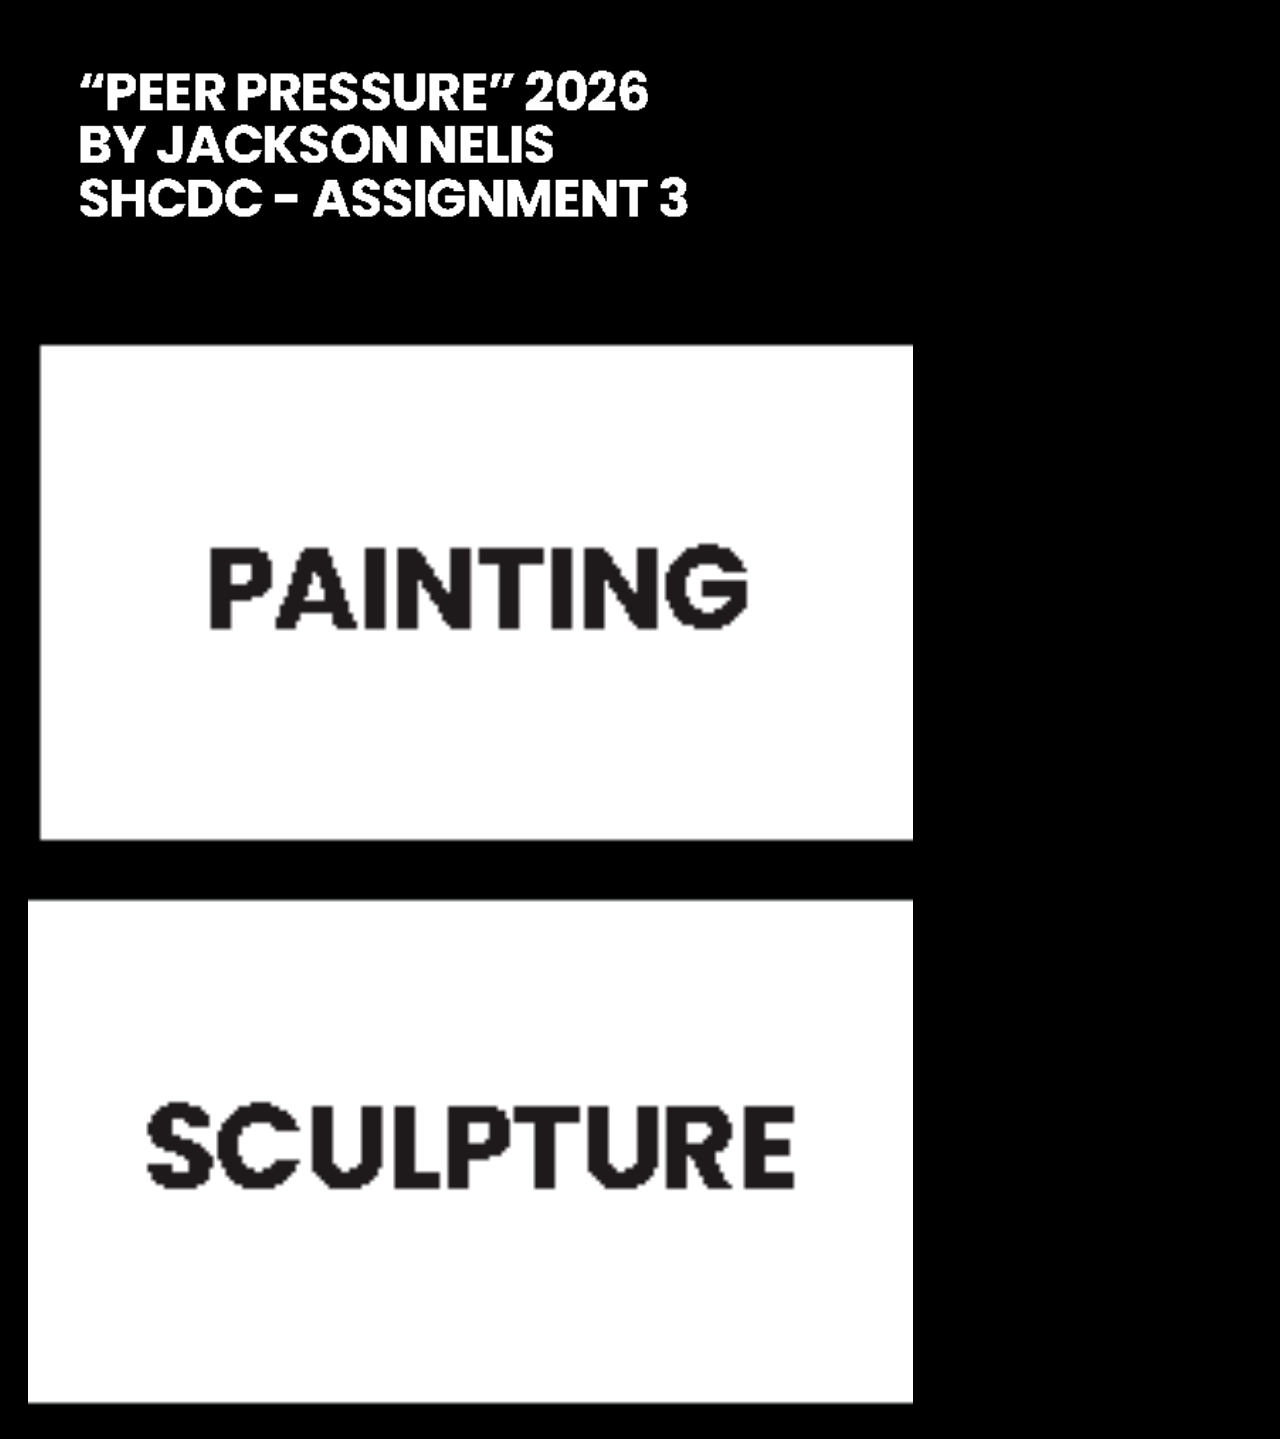
<file: index.html>
<!DOCTYPE html>
<html lang="en">
<head>
  <meta charset="UTF-8">
  <meta name="viewport" content="width=device-width, initial-scale=1.0">
  <title>Home</title>
  <link rel="stylesheet" href="style/style.css">
</head>
<body>

<div class="container">

    <img src="style/images/title.png" class="title">

    <div class="buttons">

        <a href="html/painting.html">
            <img src="style/images/painting.png" class="button-img">
        </a>

        <a href="html/sculpture.html">
            <img src="style/images/sculpture.png" class="button-img">
        </a>

    </div>

</div>

</body>
</file>
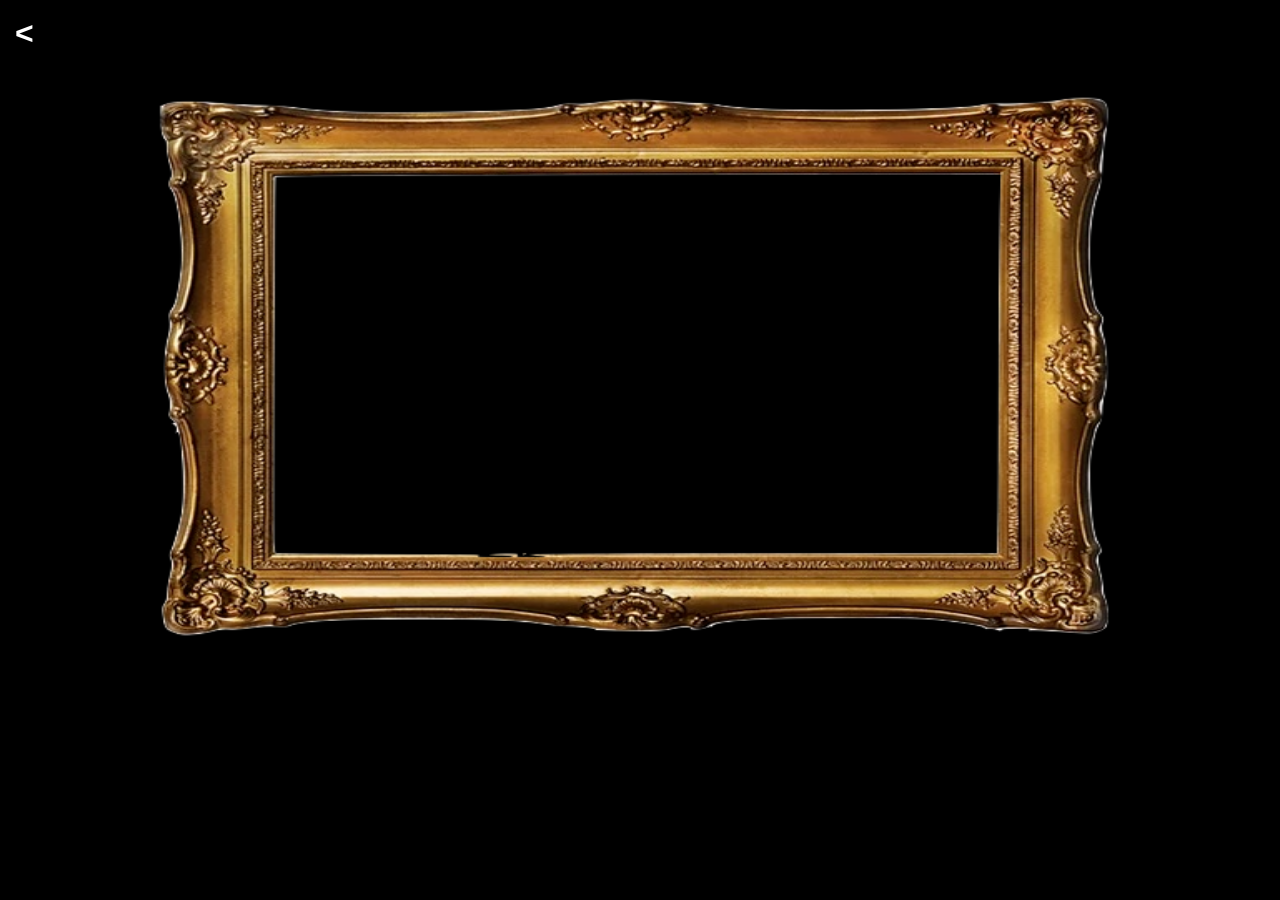
<file: html/painting.html>
<!DOCTYPE html>
<html lang="en">
  <head>
    <meta charset="UTF-8" />
    <meta name="viewport" content="width=device-width, initial-scale=1.0" />
    <title>Painting</title>
    <link rel="stylesheet" href="style/style2.css"/>  
  </head>
  <body>
    <main>
<a href="javascript:history.back()"><</a>

<div class="video-frame">

  <iframe
    src="https://player.vimeo.com/video/1191022763?autoplay=1&muted=1&background=1"
    frameborder="0"
    allow="autoplay; fullscreen; picture-in-picture"
    allowfullscreen>
  </iframe>

  <img src="style/frame.png" class="frame-overlay">

</div>

    </main>
  </body>
</html>
</file>
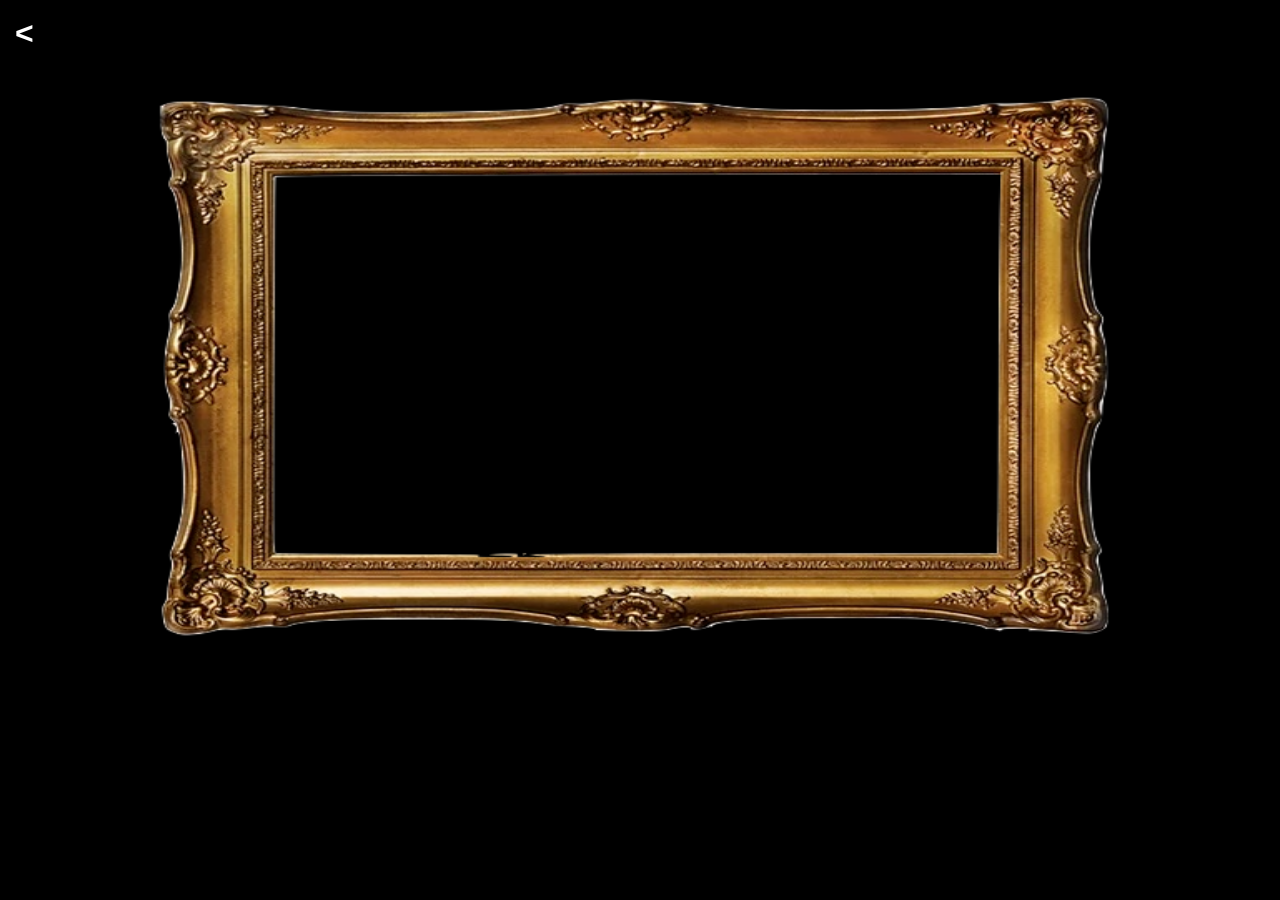
<file: html/sculpture.html>
<!DOCTYPE html>
<html lang="en">
<head>
    <meta charset="UTF-8">
    <meta name="viewport" content="width=device-width, initial-scale=1.0">
    <title>Sculpture</title>
    <link rel="stylesheet" href="style/style2.css"/>
</head>
<body>
    <a href="javascript:history.back()"><</a>

<div class="video-frame">

  <iframe
    src="https://player.vimeo.com/video/1191024127?autoplay=1&muted=1&background=1"
    frameborder="0"
    allow="autoplay; fullscreen; picture-in-picture"
    allowfullscreen>
  </iframe>


  <img src="style/frame.png" class="frame-overlay">

</div>
</div>
</body>
</html>
</file>
<file: style/style.css>
body {
    background-image: url('images/film_grain.gif');
    /*background-color:black ;*/
    background-size: cover;
    background-repeat: no-repeat;
}

h1{
    font-family: Impact, Haettenschweiler, 'Arial Narrow Bold', sans-serif;
    font-size: 9em;
}

img{
    width: 70%;
    height: 60%;
    margin: 20px;
}

.button {
    justify-content: center;
    display: inline-block;
    border: none;
    background: none;
    gap: 10px;
    margin-left: 80px;
    width: 10%;
    height: 10%;
}


/* IPHONE FIXES ONLY */

@media screen and (max-width: 768px) {

    body {
        display: flex;
        justify-content: center;
        align-items: center;

        min-height: 100dvh;
    }

    .container {
        width: 100%;

        display: flex;
        flex-direction: column;
        justify-content: center;
        align-items: center;
    }

    .title {
        width: 95vw;
        margin: 0 0 20px 0;
    }

    .buttons {
        width: 100%;

        display: flex;
        flex-direction: column;
        align-items: center;
    }

    .button-img {
        width: 85vw;
        margin: 10px 0;
    }
}
</file>
<file: html/style/style2.css>
body{
    background-color: black;
    margin: 0;
    padding: 0;
    font-family: sans-serif;
}

/* BACK BUTTON */
a[href="javascript:history.back()"] {
    color: white;
    font-weight: bold;
    text-decoration: none;

    font-size: 2rem;
    display: inline-block;

    margin: 15px;
}

/* VIDEO WRAPPER */
.video-frame{
    position: relative;
    width: 90%;
    max-width: 1000px;

    margin: 20px auto;
}

/* VIDEO / IFRAME */
iframe{
    width: 100%;
    aspect-ratio: 16 / 9;
    display: block;
    border: none;
}

/* FRAME OVERLAY */
.frame-overlay{
    position: absolute;
    top: 0;
    left: 0;

    width: 100%;
    height: 100%;

    pointer-events: none;
    z-index: 10;
}


@media screen and (max-width: 768px) {

    a[href="javascript:history.back()"] {
        font-size: 1.5rem;
        margin: 10px;
    }

    .video-frame{
        width: 90%;
        height: 90%;
        margin: 10px auto;
    }

    iframe{
        aspect-ratio: 16 / 9;
         height: 30vh; 
    }
}
</file>
